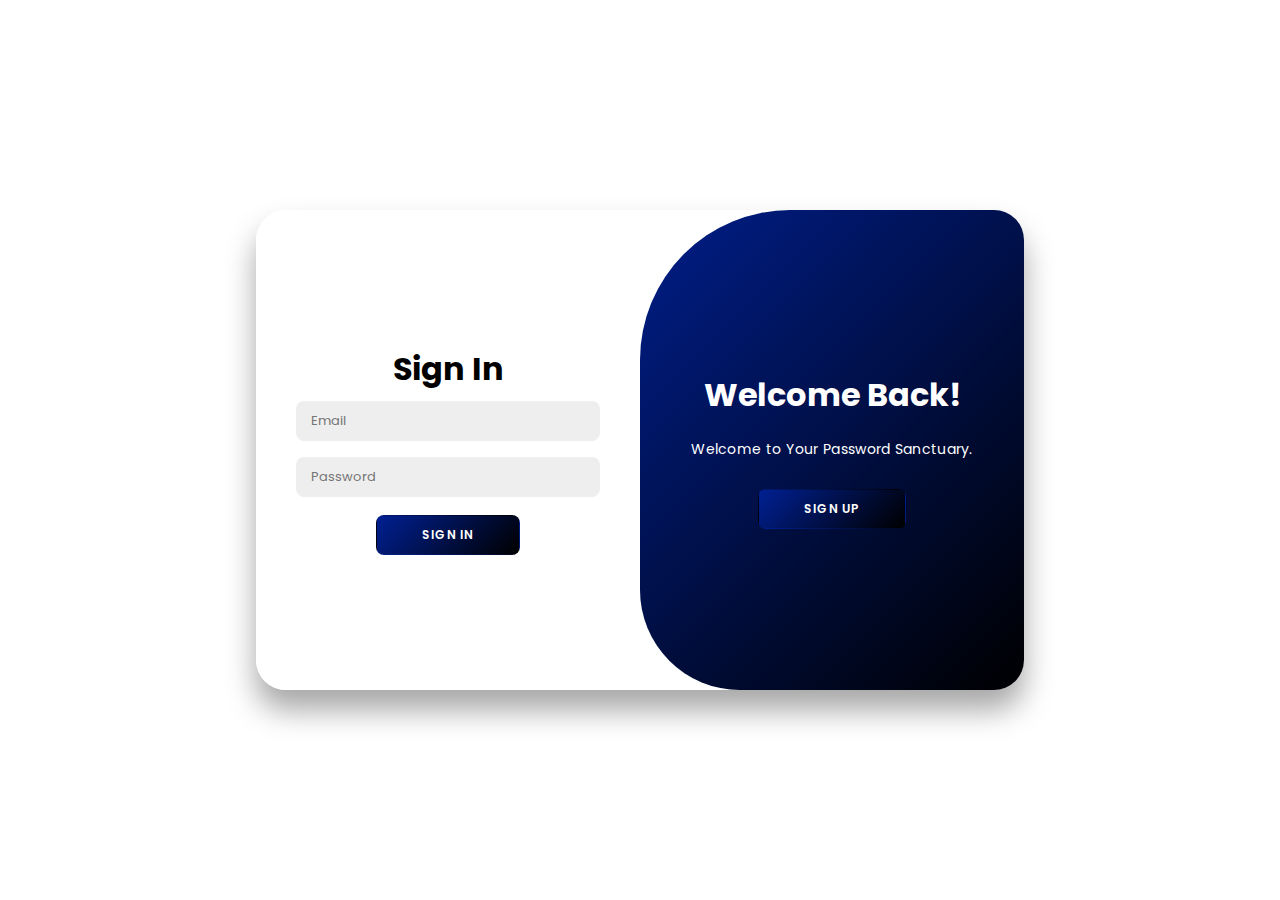
<file: index.html>
<!DOCTYPE html>
<html lang="en">

<head>
    <meta charset="UTF-8">
    <meta name="viewport" content="width=device-width, initial-scale=1.0">
    <link rel="stylesheet" href="https://cdnjs.cloudflare.com/ajax/libs/font-awesome/6.4.2/css/all.min.css">
    <link rel="stylesheet" href="login.css">
    <title>Modern Login Page | AsmrProg</title>
</head>

<body>

    <div class="container" id="container">
        <div class="form-container sign-up">
            <form id="sign-up-form">
                <h1>Create Account</h1>
                <input type="text" placeholder="Name" required>
                <input type="email" placeholder="Email" required>
                <input type="password" placeholder="Password" required>
                <h5><span id="added"></span></h5>
                <button type="submit">Sign Up</button>
            </form>
        </div>
        <div class="form-container sign-in">
            <form id="sign-in-form">
                <h1>Sign In</h1>
                <input type="email" placeholder="Email" required>
                <input type="password" placeholder="Password" required>
                <button type="submit">Sign In</button>
            </form>
        </div>
        <div class="toggle-container">
            <div class="toggle">
                <div class="toggle-panel toggle-left">
                    <h1>Haven't Explored Yet?</h1>
                    <p>Welcome to Your Password Sanctuary. Create Your Account Now!</p>
                    <button class="hidden" id="login">Sign In</button>
                </div>
                <div class="toggle-panel toggle-right">
                    <h1>Welcome Back!</h1>
                    <p>Welcome to Your Password Sanctuary.</p>
                    <button class="hidden" id="register">Sign Up</button>
                </div>
            </div>
        </div>
    </div>

    <script src="login.js"></script>
</body>

</html>
</file>
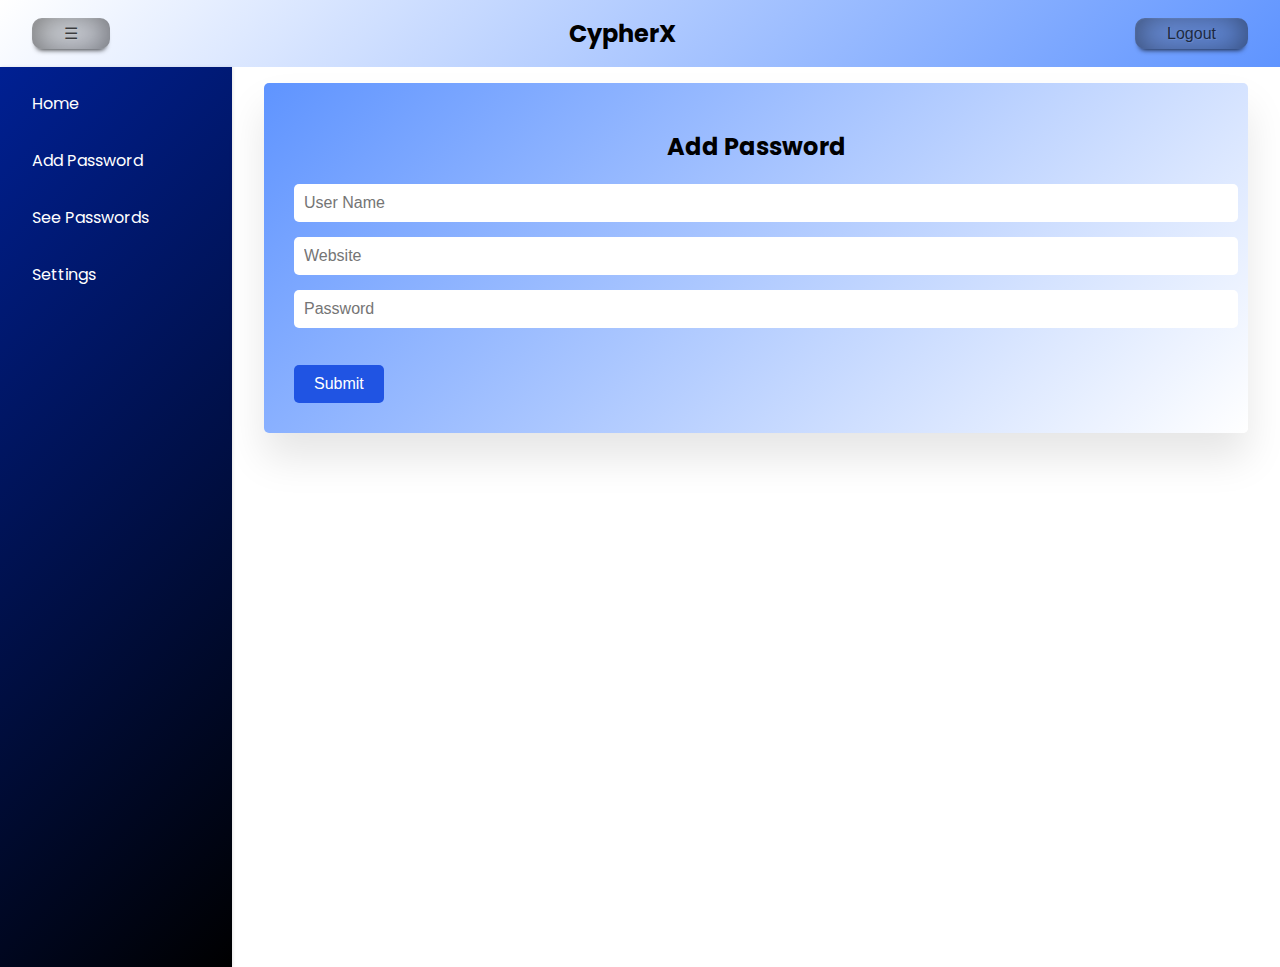
<file: add_pass.html>
<!DOCTYPE html>
<html lang="en">

<head>
    <meta charset="UTF-8">
    <meta name="viewport" content="width=device-width, initial-scale=1.0">
    <title>CypherX - Add Password</title>
    <link rel="stylesheet" href="main.css">
    <link rel="stylesheet" href="add_pass.css">
</head>

<body>
    <header>
        <button id="toggleBtn" class="toggle-button">
            <span class="toggle-icon">&#9776;</span>
        </button>
        <h1>CypherX</h1>
        <button id="logoutBtn">Logout</button>
    </header>
    <div class="container">
        <nav id="sidebar">
            <ul>
                <li><a href="main.html">Home</a></li>
                <li><a href="add_pass.html">Add Password</a></li>
                <li><a href="pass_list.html">See Passwords</a></li>
                <li><a href="#">Settings</a></li>
            </ul>
        </nav>
        <main class="content-wrapper">
            <div class="form-container sign-up">
                <form id="sign-up-form">
                    <h1>Add Password</h1>
                    <input type="text" placeholder="User Name" required>
                    <input type="text" placeholder="Website" required>
                    <input type="password" placeholder="Password" required>
                    <h5><span id="added"></span></h5>
                    <button type="submit">Submit</button>
                </form>
            </div>
        </main>
    </div>
</body>
<script src="main.js"></script>
<script src="login.js"></script>
<script src="add_pass.js"></script>

</html>
</file>
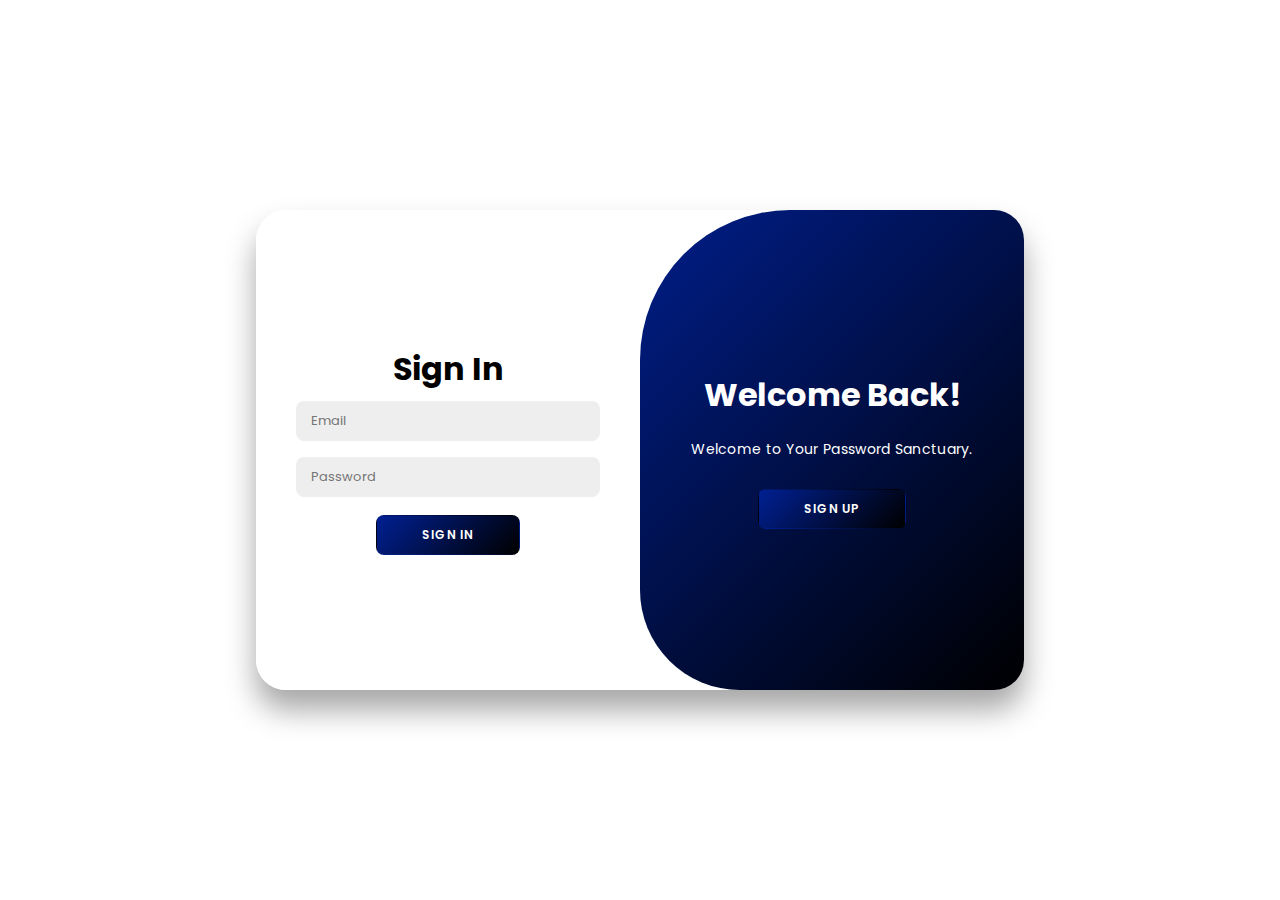
<file: login.html>
<!DOCTYPE html>
<html lang="en">

<head>
    <meta charset="UTF-8">
    <meta name="viewport" content="width=device-width, initial-scale=1.0">
    <link rel="stylesheet" href="https://cdnjs.cloudflare.com/ajax/libs/font-awesome/6.4.2/css/all.min.css">
    <link rel="stylesheet" href="login.css">
    <title>Modern Login Page | AsmrProg</title>
</head>

<body>

    <div class="container" id="container">
        <div class="form-container sign-up">
            <form id="sign-up-form">
                <h1>Create Account</h1>
                <input type="text" placeholder="Name" required>
                <input type="email" placeholder="Email" required>
                <input type="password" placeholder="Password" required>
                <h5><span id="added"></span></h5>
                <button type="submit">Sign Up</button>
            </form>
        </div>
        <div class="form-container sign-in">
            <form id="sign-in-form">
                <h1>Sign In</h1>
                <input type="email" placeholder="Email" required>
                <input type="password" placeholder="Password" required>
                <button type="submit">Sign In</button>
            </form>
        </div>
        <div class="toggle-container">
            <div class="toggle">
                <div class="toggle-panel toggle-left">
                    <h1>Haven't Explored Yet?</h1>
                    <p>Welcome to Your Password Sanctuary. Create Your Account Now!</p>
                    <button class="hidden" id="login">Sign In</button>
                </div>
                <div class="toggle-panel toggle-right">
                    <h1>Welcome Back!</h1>
                    <p>Welcome to Your Password Sanctuary.</p>
                    <button class="hidden" id="register">Sign Up</button>
                </div>
            </div>
        </div>
    </div>

    <script src="login.js"></script>
</body>

</html>
</file>
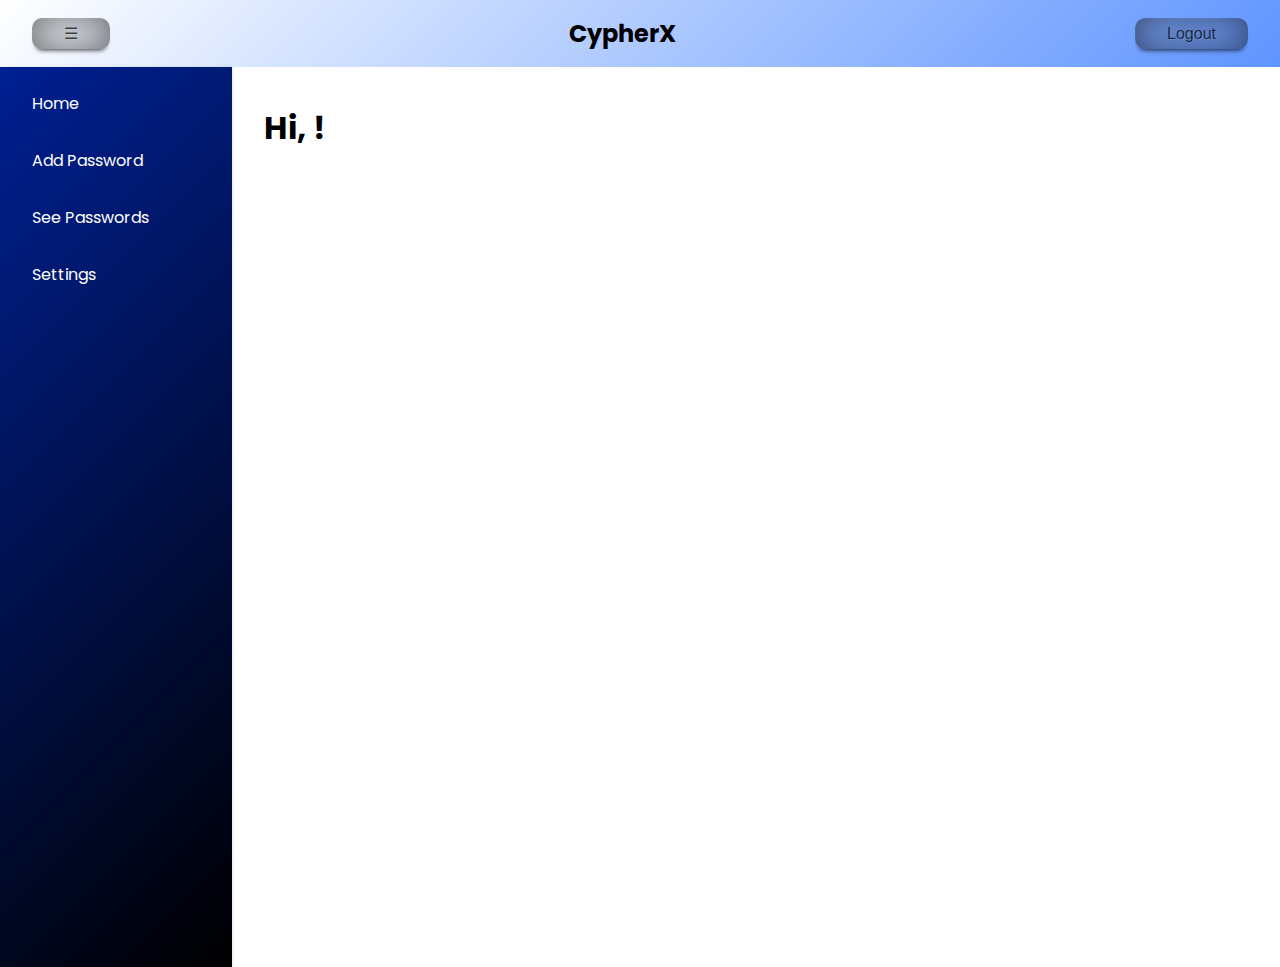
<file: main.html>
<!DOCTYPE html>
<html lang="en">
<head>
    <meta charset="UTF-8">
    <meta name="viewport" content="width=device-width, initial-scale=1.0">
    <title>Password Manager</title>
    <link rel="stylesheet" href="main.css">
</head>
<body>
    <header>
        <button id="toggleBtn" class="toggle-button">
            <span class="toggle-icon">&#9776;</span>  
        </button>
        <h1>CypherX</h1>
        <button id="logoutBtn">Logout</button>
    </header>
    <div class="container">
        <nav id="sidebar">
            <ul>
                <li><a href="main.html">Home</a></li>
                <li><a href="add_pass.html">Add Password</a></li>
                <li><a href="pass_list.html">See Passwords</a></li>
                <li><a href="#">Settings</a></li>
            </ul>
        </nav>
        <main class="content-wrapper">
            <h1>Hi, <span id="userId"></span>!</h1>
            <!-- <section class="strong-passwords full-page">
                <h2>Create Strong Passwords</h2>
                <p>Strong passwords are essential for protecting your online accounts. Here are some tips to create them:</p>
                <ul>
                    <li>Make them long (at least 12 characters, ideally longer).</li>
                    <li>Use a combination of uppercase and lowercase letters, numbers, and symbols.</li>
                    <li>Avoid using personal information like your name, birthday, or pet's name.</li>
                    <li>Don't reuse the same password for multiple accounts.</li>
                </ul>
            </section>
            <section class="benefits-passwords full-page">
                <h2>Benefits of Strong Passwords</h2>
                <p>Using strong passwords offers several benefits:</p>
                <ul>
                    <li>Prevents unauthorized access: Makes it harder for hackers to guess your password.</li>
                    <li>Protects sensitive data: Safeguards your personal information and online accounts.</li>
                    <li>Reduces the risk of identity theft: Strong passwords deter criminals from stealing your identity.</li>
                </ul>
            </section>
            <section class="password-manager full-page">
                <h2>Use a Password Manager</h2>
                <p>Remembering strong passwords for all your accounts can be challenging. This is where a password manager comes in handy.</p>
                <ul>
                    <li>Securely stores all your passwords: Eliminates the need to remember multiple passwords.</li>
                    <li>Generates strong passwords: Creates unique and complex passwords for each account.</li>
                    <li>Simplifies logins: Autofills passwords on websites and applications.</li>
                    <li>Enhances security: Offers additional features like two-factor authentication.</li>
                </ul>
            </section>
            <section class="benefits-manager full-page">
                <h2>Benefits of Password Manager Apps</h2>
                <p>Here's why a password manager app is a worthwhile investment:</p>
                <ul>
                    <li>Convenience: Easy access to all your passwords from any device.</li>
                    <li>Improved security: Provides an extra layer of protection against data breaches.</li>
                    <li>Peace of mind: Reduces the stress of managing multiple passwords.</li>
                </ul>
            </section> -->
            <!-- <iframe src="add_pass.html" id="add-password-frame" class="hidden"></iframe> -->
        </main>
    </div>
    <script src="main.js"></script>
</body>
</html>
</file>
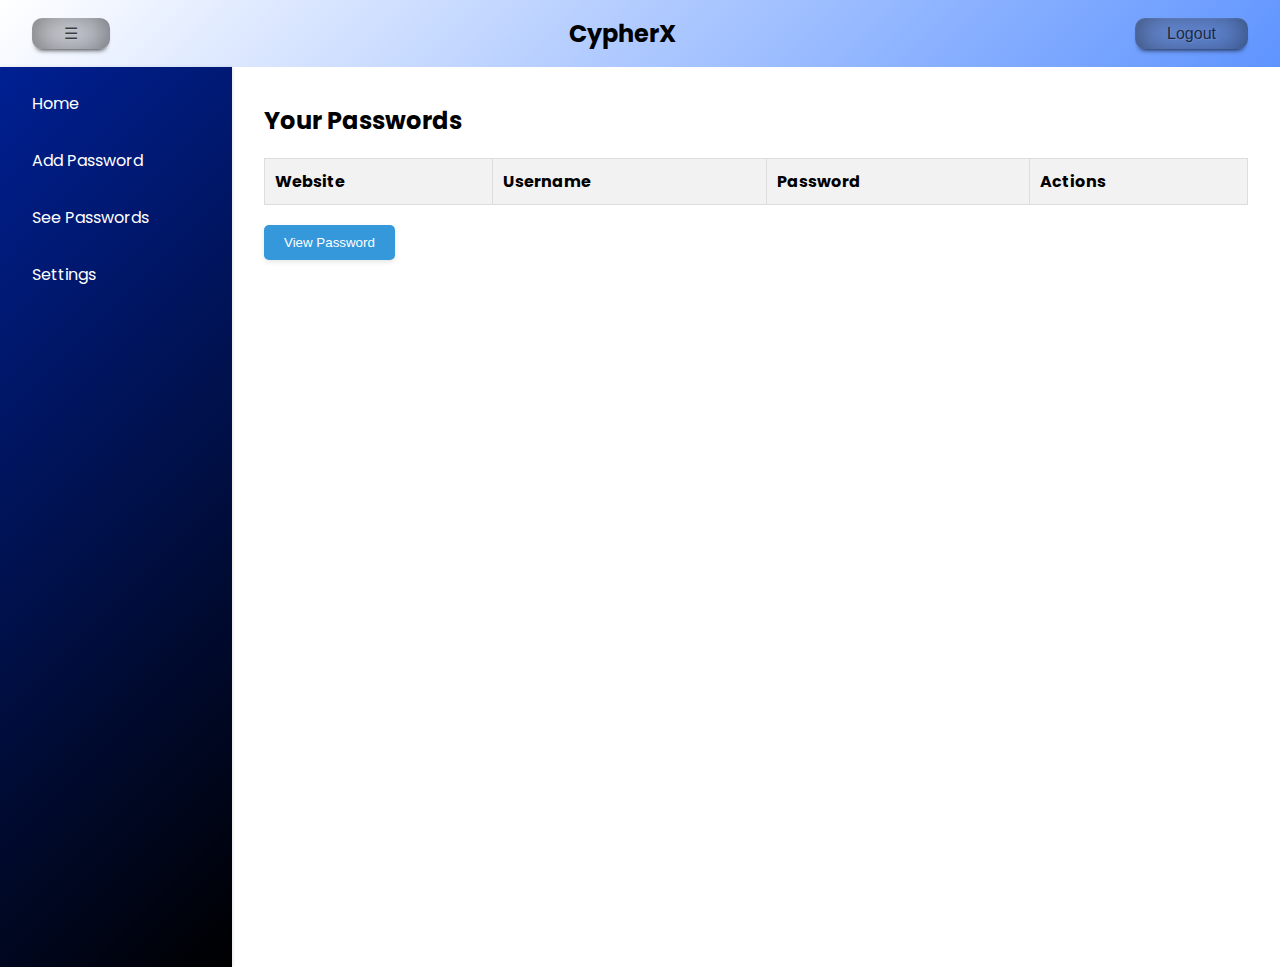
<file: pass_list.html>
<!DOCTYPE html>
<html lang="en">

<head>
    <meta charset="UTF-8">
    <meta name="viewport" content="width=device-width, initial-scale=1.0">
    <title>CypherX - Add Password</title>
    <link rel="stylesheet" href="main.css">
    <link rel="stylesheet" href="add_pass.css">
    <link rel="stylesheet" href="pass_list.css">
</head>

<body>
    <header>
        <button id="toggleBtn" class="toggle-button">
            <span class="toggle-icon">&#9776;</span>
        </button>
        <h1>CypherX</h1>
        <button id="logoutBtn">Logout</button>
    </header>
    <div class="container">
        <nav id="sidebar">
            <ul>
                <li><a href="main.html">Home</a></li>
                <li><a href="add_pass.html">Add Password</a></li>
                <li><a href="pass_list.html">See Passwords</a></li>
                <li><a href="#">Settings</a></li>
            </ul>
        </nav>
        <main>
            <h2>Your Passwords</h2>
            <table id="password-table">
                <thead>
                    <tr>
                        <th>Website</th>
                        <th>Username</th>
                        <th>Password</th>
                        <th>Actions</th>
                    </tr>
                </thead>
                <tbody id="password-data"></tbody>
            </table>
            <button id="viewPasswordBtn" class="view-password-btn">View Password</button>
        </main>
</body>
<script src="main.js"></script>
<script src="login.js"></script>
<script src="pass_list.js"></script>

</html>
</file>
<file: login.css>
@import url('https://fonts.googleapis.com/css2?family=Noto+Sans:ital,wght@0,700;1,300&family=Poppins:wght@300;400;600&display=swap');

*{
    margin: 0;
    padding: 0;
    box-sizing: border-box;
    font-family: 'Poppins', sans-serif;
}

body{
    background-color: #ffffff;
    /* background: linear-gradient(to right, #e2e2e2, #c9d6ff); */
    display: flex;
    align-items: center;
    justify-content: center;
    flex-direction: column;
    height: 100vh;
}

.container{
    background-color: #fff;
    border-radius: 30px;
    box-shadow: 0 20px 30px rgba(0, 0, 0, 0.35);
    position: relative;
    overflow: hidden;
    width: 768px;
    max-width: 100%;
    min-height: 480px;
}

.input-field i {
    text-align: center;
    line-height: 55px;
    color: #acacac;
    transition: 0.5s;
    font-size: 1.1rem;
  }

  .input-field input {
    background: none;
    outline: none;
    border: none;
    line-height: 1;
    font-weight: 600;
    font-size: 1.1rem;
    color: #333;
  }
  
  .input-field input::placeholder {
    color: #aaa;
    font-weight: 500;
  }
  
.container p{
    font-size: 14px;
    line-height: 20px;
    letter-spacing: 0.3px;
    margin: 20px 0;
}

.container span{
    font-size: 12px;
}

.container a{
    color: #333;
    font-size: 13px;
    text-decoration: none;
    margin: 15px 0 10px;
}

.container button{
    background-image: linear-gradient(-45deg, #000000 0%, #002093 100%);
    color: #fff;
    font-size: 12px;
    padding: 10px 45px;
    border: 1px solid transparent;
    border-radius: 8px;
    font-weight: 600;
    letter-spacing: 0.5px;
    text-transform: uppercase;
    margin-top: 10px;
    cursor: pointer;
}

.container button.hidden{
    background-color: white;
    border-color: transparent;
}

.container form{
    background-color: #fff;
    display: flex;
    align-items: center;
    justify-content: center;
    flex-direction: column;
    padding: 0 40px;
    height: 100%;
}

.container input{
    background-color: #eee;
    border: none;
    margin: 8px 0;
    padding: 10px 15px;
    font-size: 13px;
    border-radius: 8px;
    width: 100%;
    outline: none;
}

.form-container{
    position: absolute;
    top: 0;
    height: 100%;
    transition: all 0.6s ease-in-out;
}

.sign-in{
    left: 0;
    width: 50%;
    z-index: 2;
}

.container.active .sign-in{
    transform: translateX(100%);
}

.sign-up{
    left: 0;
    width: 50%;
    opacity: 0;
    z-index: 1;
}

.container.active .sign-up{
    transform: translateX(100%);
    opacity: 1;
    z-index: 5;
    animation: move 0.6s;
}

@keyframes move{
    0%, 49.99%{
        opacity: 0;
        z-index: 1;
    }
    50%, 100%{
        opacity: 1;
        z-index: 5;
    }
}

.social-icons{
    margin: 20px 0;
}

.social-icons a{
    border: 1px solid #ccc;
    border-radius: 20%;
    display: inline-flex;
    justify-content: center;
    align-items: center;
    margin: 0 3px;
    width: 40px;
    height: 40px;
}

.toggle-container{
    position: absolute;
    top: 0;
    left: 50%;
    width: 50%;
    height: 100%;
    overflow: hidden;
    transition: all 0.6s ease-in-out;
    border-radius: 150px 0 0 100px;
    z-index: 1000;
}

.container.active .toggle-container{
    transform: translateX(-100%);
    border-radius: 0 150px 100px 0;
}

.toggle{
    background-image: linear-gradient(-45deg, #000000 0%, #002bc7 100%);
    height: 100%;
    color: #fff;
    position: relative;
    left: -100%;
    height: 100%;
    width: 200%;
    transform: translateX(0);
    transition: all 0.5s ease-in-out;
}

.container.active .toggle{
    transform: translateX(50%);
}

.toggle-panel{
    position: absolute;
    width: 50%;
    height: 100%;
    display: flex;
    align-items: center;
    justify-content: center;
    flex-direction: column;
    padding: 0 30px;
    text-align: center;
    top: 0;
    transform: translateX(0);
    transition: all 0.6s ease-in-out;
}

.toggle-left{
    transform: translateX(-200%);
}

.container.active .toggle-left{
    transform: translateX(0);
}

.toggle-right{
    right: 0;
    transform: translateX(0);
}

.container.active .toggle-right{
    transform: translateX(200%);
}
</file>
<file: main.css>
@import url('https://fonts.googleapis.com/css2?family=Noto+Sans:ital,wght@0,700;1,300&family=Poppins:wght@300;400;600&display=swap');
body {
    margin: 0;
    padding: 0;
    font-family: 'Poppins', sans-serif;
}

header {
    display: flex;
    justify-content: space-between;
    align-items: center;
    padding: 1rem 2rem;
    background-image: linear-gradient(-45deg, #5f94ff 0%, #ffffff 100%);
}

header h1 {
    font-size: 1.5rem;
    margin: 0;
}

.container {
    display: flex;
    width: 100vw;
    min-height: 100vh;
}

nav#sidebar {
    width: 200px;
    background-image: linear-gradient(-45deg, #000000 0%, #002093 100%);
    padding: 1rem;
    box-shadow: 1px 0 3px rgba(0, 0, 0, 0.1);
    transition: transform 0.3s ease-in-out;
}

nav ul {
    list-style: none;
    padding: 0;
    margin: 0;
}

nav li {
    margin-bottom: 1rem;
}

nav a {
    text-decoration: none;
    color: #ffffff;
    display: block;
    padding: 0.5rem 1rem;
}

nav a:hover {
    background-color: #356cf8;
}

main {
    flex: 1;
    padding: 1rem 2rem;
}

#sidebar.hidden {  
    transform: translateX(-90%); 
}


#sidebar.hidden .toggle-icon {
    transform: rotate(180deg);  
    transition: transform 0.5s ease-in-out;
}

header button {
    display: inline-block;
    padding: 0.4em 2em;
    font-size:1.0em;
    background: rgba(255,255,255,0.07);
    color: rgba(0,0,0,0.7);
    text-shadow: 1px 1px 0 rgba(255,255,255,0.1);
    text-decoration: none;
    border: transparent;
    border-radius: 10px;
    box-shadow: inset 1px 1px 1px rgba(255,255,255,0.05), inset 0 0 35px rgba(0,0,0,0.6), 0 5px 5px -4px rgba(0,0,0,0.8);
  }
  
header button:active {
    background-color:#356cf8
}


.strong-passwords,
.benefits-passwords,
.password-manager,
.benefits-manager {
    margin-bottom: 2rem;
    border-radius: 5px;  /* Optional rounded corners */
    padding: 1rem;
}

.strong-passwords h2,
.benefits-passwords h2,
.password-manager h2,
.benefits-manager h2 {
    font-size: 1.2rem;
    margin-bottom: 0.5rem;
}
</file>
<file: add_pass.css>
@import url('https://fonts.googleapis.com/css2?family=Noto+Sans:ital,wght@0,700;1,300&family=Poppins:wght@300;400;600&display=swap');
body {
    min-height: 100vh; 
    justify-content: center;
    align-items: center;
    margin: 0; 
    font-family: 'Poppins', sans-serif;
  }
  

  .form-container {
    background-image: linear-gradient(-45deg, #ffffff 0%, #5f94ff 100%);
    padding: 30px;
    border-radius: 5px; 
    box-shadow: 0 25px 40px rgba(0, 0, 0, 0.1); 
    /* display: flex; */
    /* position: fixed; */
  }
  
 
  .form-container h1 {
    text-align: center; 
    margin-bottom: 20px; 
    font-size: 1.5rem;
  }
  

  .form-container input {
    width: 100%; 
    padding: 10px; 
    margin-bottom: 15px; 
    border: transparent;
    border-radius: 5px; 
    font-size: 1rem; 
  }
  

  .form-container button {
    background-color: #2054e3; 
    color: white;
    padding: 10px 20px; 
    border: none;
    border-radius: 5px;
    font-size: 1rem; 
    cursor: pointer; 
  }
  
  
  .form-container button:active {
    background-color: #001558; 
  }
</file>
<file: pass_list.css>
table {
  width: 100%;
  border-collapse: collapse;
}

th,
td {
  padding: 10px;
  border: 1px solid #ddd;
  text-align: left;
}

th {
  background-color: #f2f2f2;
}

#viewPasswordBtn {
  display: block;
  background-color: #3498db;
  color: white;
  padding: 10px 20px;
  border: none;
  border-radius: 5px;
  box-shadow: 0px 2px 5px rgba(0, 0, 0, 0.1);
  margin-top: 20px;
  text-align: center;
  cursor: pointer;
  &:hover {
    background-color: #2980b9;
  }
}

td button {
  /* Your button styles here */
  background-color: rgb(255, 0, 0); /* Red background */
  color: #fff;        
  padding: 8px 12px;   
  border: transparent;
  border-radius: 10px; 
  cursor: pointer;   
}
</file>
